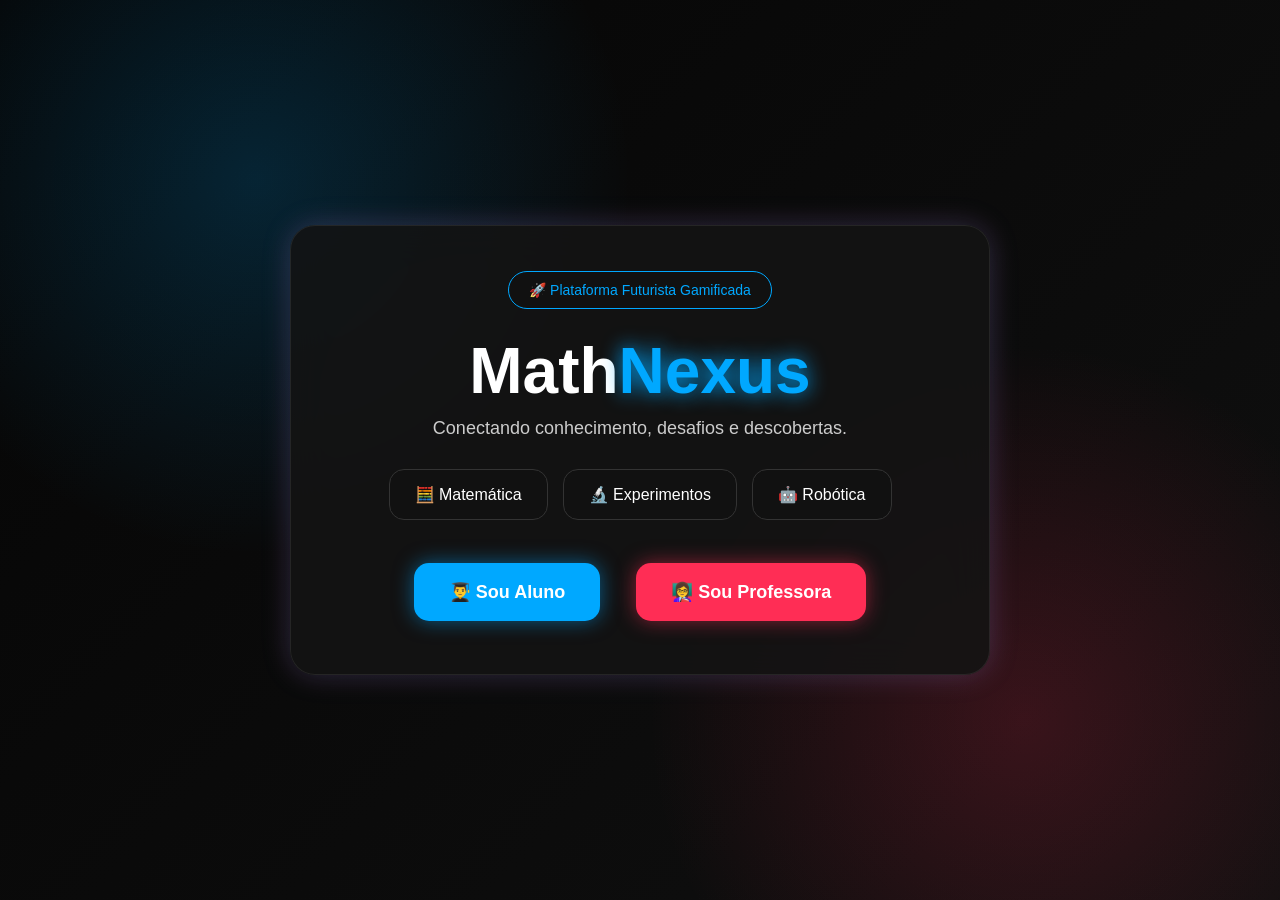
<file: index.html>
<!DOCTYPE html>
<html lang="pt-BR">
<head>
    <meta charset="UTF-8">
    <meta name="viewport" content="width=device-width, initial-scale=1.0">
    <title>MathNexus</title>

    <link rel="stylesheet" href="style.css">

    <meta name="theme-color" content="#050505">
</head>

<body>

    <div class="background"></div>

    <main class="container">

        <div class="card">

            <div class="badge">
                🚀 Plataforma Futurista Gamificada
            </div>

            <h1>
                Math<span>Nexus</span>
            </h1>

            <p class="subtitle">
                Conectando conhecimento,
                desafios e descobertas.
            </p>

            <div class="areas">

                <div class="area">
                    🧮 Matemática
                </div>

                <div class="area">
                    🔬 Experimentos
                </div>

                <div class="area">
                    🤖 Robótica
                </div>

            </div>

            <div class="buttons">

                <a href="aluno.html" class="btn aluno">
    👨‍🎓 Sou Aluno
</a>

<a href="professor-login.html" class="btn professor">
    👩‍🏫 Sou Professora
</a>

            </div>

        </div>

    </main>

</body>
</html>
</file>
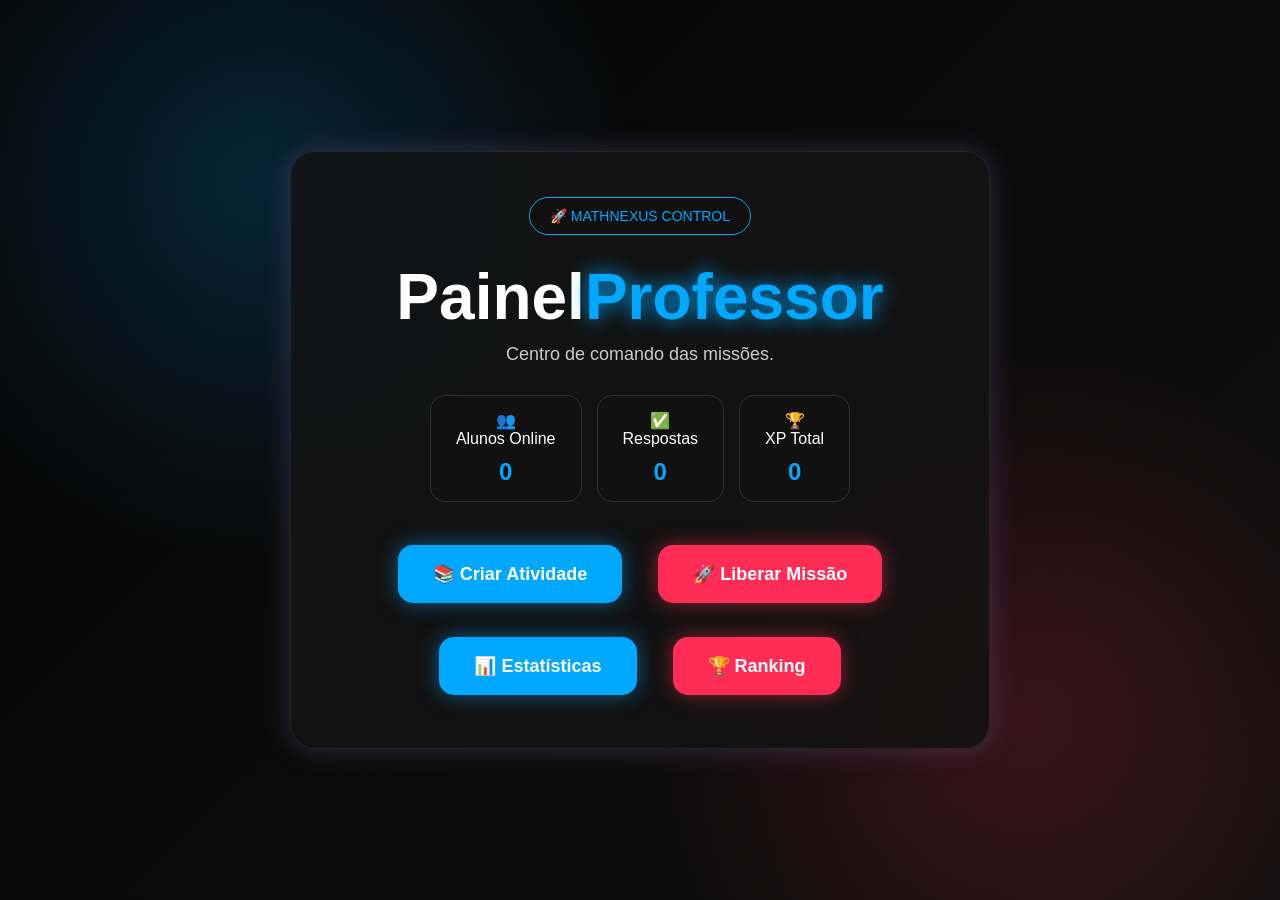
<file: painel-professor.html>
<!DOCTYPE html>
<html lang="pt-BR">
<head>
<meta charset="UTF-8">
<meta name="viewport" content="width=device-width, initial-scale=1.0">

<title>MathNexus Control</title>

<link rel="stylesheet" href="style.css">

</head>

<body>

<div class="background"></div>

<div class="container">

    <div class="card">

        <div class="badge">
            🚀 MATHNEXUS CONTROL
        </div>

        <h1>
            Painel<span>Professor</span>
        </h1>

        <p class="subtitle">
            Centro de comando das missões.
        </p>

        <div class="areas">

            <div class="area">
                👥
                <br>
                Alunos Online
                <br>
                <strong>0</strong>
            </div>

            <div class="area">
                ✅
                <br>
                Respostas
                <br>
                <strong>0</strong>
            </div>

            <div class="area">
                🏆
                <br>
                XP Total
                <br>
                <strong>0</strong>
            </div>

        </div>

        <div class="buttons">

          <a href="criar-atividade.html" class="btn aluno">
    📚 Criar Atividade
</a>
            <button class="btn professor">
                🚀 Liberar Missão
            </button>

        </div>

        <br>

        <div class="buttons">

            <button class="btn aluno">
                📊 Estatísticas
            </button>

            <button class="btn professor">
                🏆 Ranking
            </button>

        </div>

    </div>

</div>

</body>
</html>
</file>
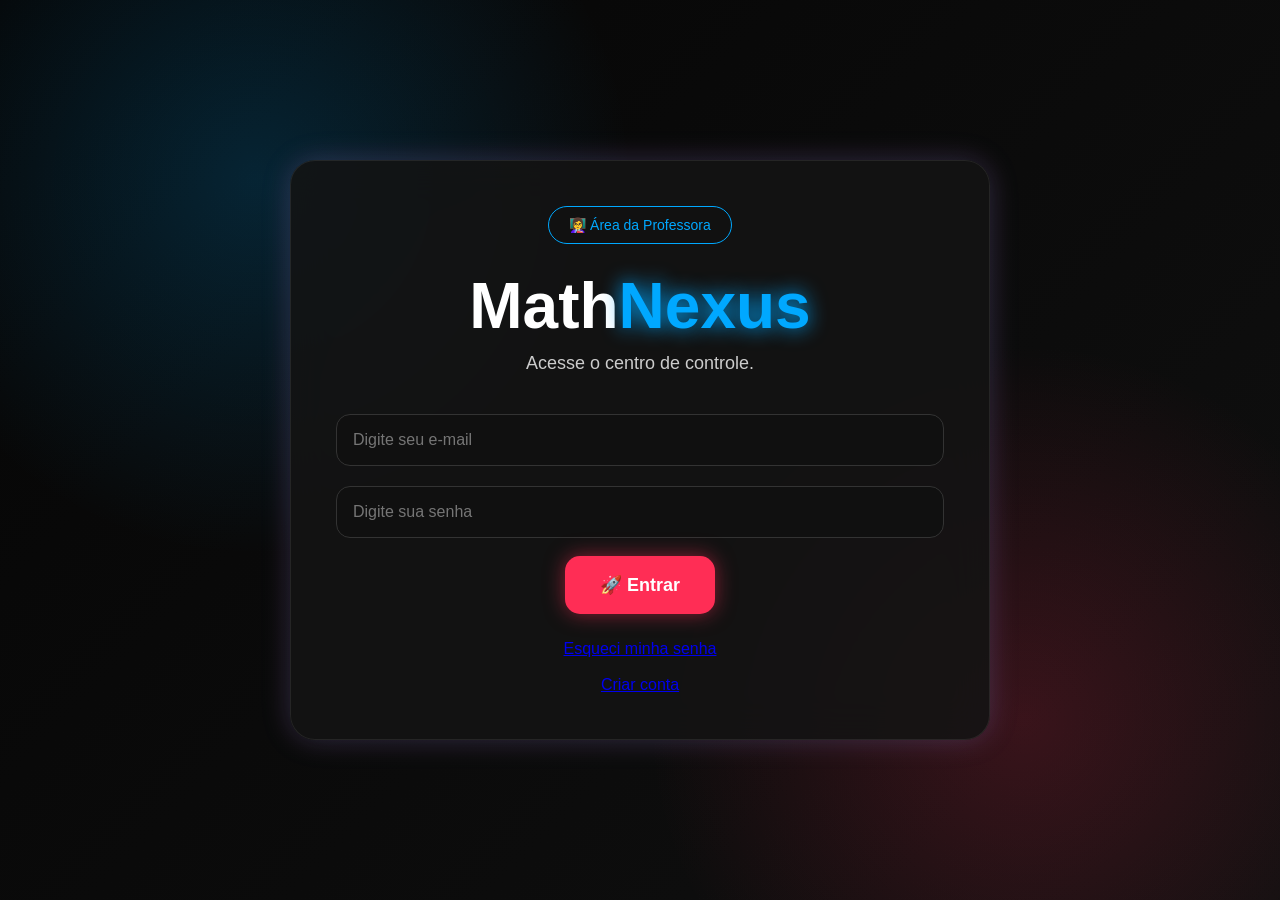
<file: professor-login.html>
<!DOCTYPE html>
<html lang="pt-BR">
<head>
<meta charset="UTF-8">
<meta name="viewport" content="width=device-width, initial-scale=1.0">

<title>MathNexus - Professora</title>

<link rel="stylesheet" href="style.css">

</head>

<body>

<div class="background"></div>

<div class="container">

    <div class="card">

        <div class="badge">
            👩‍🏫 Área da Professora
        </div>

        <h1>
            Math<span>Nexus</span>
        </h1>

        <p class="subtitle">
            Acesse o centro de controle.
        </p>

        <input
            type="email"
            class="campo"
            placeholder="Digite seu e-mail"
        >

        <input
            type="password"
            class="campo"
            placeholder="Digite sua senha"
        >

       <a href="painel-professor.html" class="btn professor">
    🚀 Entrar
</a>
        <br><br>

        <a href="#" class="link">
            Esqueci minha senha
        </a>

        <br><br>

        <a href="#" class="link">
            Criar conta
        </a>

    </div>

</div>

</body>
</html>
</file>
<file: style.css>
*{
    margin:0;
    padding:0;
    box-sizing:border-box;
    font-family:Arial, Helvetica, sans-serif;
}

body{
    background:#050505;
    color:white;
    min-height:100vh;
    overflow-x:hidden;
}

.background{
    position:fixed;
    width:100%;
    height:100%;
    background:
        radial-gradient(circle at 20% 20%, rgba(0,168,255,.18), transparent 30%),
        radial-gradient(circle at 80% 80%, rgba(255,45,85,.18), transparent 30%),
        linear-gradient(135deg, #050505, #101010);
    z-index:-1;
}

.container{
    display:flex;
    justify-content:center;
    align-items:center;
    min-height:100vh;
    padding:20px;
}

.card{
    width:100%;
    max-width:700px;
    background:rgba(20,20,20,.88);
    border:1px solid rgba(255,255,255,.08);
    border-radius:25px;
    padding:45px;
    backdrop-filter:blur(20px);
    box-shadow:
        0 0 30px rgba(0,168,255,.18),
        0 0 30px rgba(255,45,85,.18);
    text-align:center;
}

.badge{
    display:inline-block;
    background:#111;
    border:1px solid #00a8ff;
    color:#00a8ff;
    padding:10px 20px;
    border-radius:30px;
    margin-bottom:25px;
    font-size:14px;
}

h1{
    font-size:64px;
    font-weight:900;
    margin-bottom:10px;
}

h1 span{
    color:#00a8ff;
    text-shadow:0 0 20px #00a8ff;
}

.subtitle{
    color:#cccccc;
    font-size:18px;
    margin-bottom:30px;
}

.areas{
    display:flex;
    gap:15px;
    justify-content:center;
    flex-wrap:wrap;
    margin-bottom:35px;
}

.area{
    background:#111;
    border:1px solid #333;
    padding:15px 25px;
    border-radius:15px;
    transition:.3s;
}

.area:hover{
    border-color:#00a8ff;
    transform:translateY(-5px);
}

.buttons{
    display:flex;
    justify-content:center;
    gap:20px;
    flex-wrap:wrap;
}

.btn{
    border:none;
    padding:18px 35px;
    border-radius:15px;
    font-size:18px;
    font-weight:bold;
    cursor:pointer;
    transition:.3s;
    margin-top:20px;
}

.aluno{
    background:#00a8ff;
    color:white;
    box-shadow:0 0 20px rgba(0,168,255,.5);
}

.professor{
    background:#ff2d55;
    color:white;
    box-shadow:0 0 20px rgba(255,45,85,.5);
}

.btn:hover{
    transform:translateY(-5px) scale(1.03);
}

.campo{
    width:100%;
    padding:16px;
    margin:10px 0;
    border-radius:14px;
    border:1px solid #333;
    background:#101010;
    color:white;
    font-size:16px;
    outline:none;
}

.campo:focus{
    border-color:#00a8ff;
    box-shadow:0 0 15px rgba(0,168,255,.4);
}

.titulo{
    margin-top:25px;
    margin-bottom:15px;
    color:#ffffff;
}

.avatares{
    display:flex;
    justify-content:center;
    flex-wrap:wrap;
    gap:12px;
}

.avatar{
    width:55px;
    height:55px;
    border-radius:15px;
    border:1px solid #333;
    background:#111;
    font-size:26px;
    cursor:pointer;
    transition:.3s;
}

.avatar:hover,
.avatar.ativo{
    border-color:#00a8ff;
    transform:scale(1.1);
    box-shadow:0 0 15px rgba(0,168,255,.5);
}

.cores{
    display:flex;
    justify-content:center;
    gap:15px;
    margin-bottom:10px;
}

.cor{
    width:38px;
    height:38px;
    border-radius:50%;
    border:2px solid white;
    cursor:pointer;
    transition:.3s;
}

.cor:hover,
.cor.ativa{
    transform:scale(1.15);
    box-shadow:0 0 15px white;
}

.azul{ background:#00a8ff; }
.vermelho{ background:#ff2d55; }
.verde{ background:#00ff88; }
.amarelo{ background:#ffd500; }

@media(max-width:700px){
    h1{
        font-size:44px;
    }

    .card{
        padding:28px;
    }

    .buttons{
        flex-direction:column;
    }

    .btn{
        width:100%;
    }
}

a.btn{
    text-decoration:none;
    display:inline-block;
}

.area strong{
    display:block;
    margin-top:10px;
    font-size:24px;
    color:#00a8ff;
}

textarea{
    resize:none;
}

.btn{
    display:inline-block;
    text-decoration:none;
    margin:8px;
}
.alternativas{
    display:flex;
    flex-direction:column;
    gap:15px;
    margin:25px 0;
}

.alternativa{
    background:#111;
    color:white;
    border:2px solid #222;
    border-radius:15px;
    padding:18px;
    font-size:20px;
    cursor:pointer;
    transition:.3s;
    text-align:left;
}

.alternativa:hover{
    border-color:#00a8ff;
    box-shadow:0 0 15px rgba(0,168,255,.4);
    transform:translateY(-2px);
}

.alternativa.selecionada{
    background:#00a8ff;
    border-color:#00a8ff;
    color:white;
    box-shadow:0 0 20px rgba(0,168,255,.7);
}

.cardQuestao{
    margin-top:30px;
    padding:25px;
    background:#111;
    border:1px solid rgba(255,255,255,0.08);
    border-radius:20px;
}

.cardQuestao h2{
    color:white;
    margin-bottom:20px;
    text-align:center;
}

.perguntaQuestao{
    min-height:120px;
    resize:vertical;
}

.dashboard{
    min-height:100vh;
    padding:20px 40px;
    color:white;
}

.dashboard-header{
    display:flex;
    justify-content:space-between;
    align-items:center;
    margin-bottom:30px;
}

.dashboard h1{
    font-size:48px;
    margin-top:10px;
}

.painel-busca{
    display:flex;
    gap:15px;
    margin-bottom:30px;
}

.painel-busca .campo{
    margin:0;
}

.cards-resumo{
    display:grid;
    grid-template-columns:repeat(3, 1fr);
    gap:20px;
    margin-bottom:40px;
}

.resumo-card{
    background:rgba(20,20,20,.9);
    border:1px solid rgba(255,255,255,.08);
    border-radius:22px;

    padding:18px;
    min-height:120px;

    box-shadow:
        0 0 25px rgba(0,168,255,.12);

    display:flex;
    flex-direction:column;
    justify-content:center;
}
.resumo-card span{
    font-size:34px;
}

.resumo-card p{
    color:#ccc;
    margin:10px 0;
}

.resumo-card strong{
    font-size:30px;
    color:#00a8ff;
}

.secao-titulo{
    margin-bottom:20px;
    color:white;
}

.respostas-grid{
    display:grid;
    grid-template-columns:repeat(auto-fit, minmax(240px, 1fr));
    gap:20px;
}

.aluno-card{
    background:rgba(17,17,17,.95);
    border:1px solid rgba(0,168,255,.35);
    border-radius:22px;
    padding:22px;
    box-shadow:0 0 22px rgba(0,168,255,.15);
}

.aluno-card h2{
    font-size:26px;
    margin-bottom:15px;
}

.aluno-card p{
    color:#ddd;
    margin:8px 0;
}

@media(max-width:700px){
    .dashboard{
        padding:20px;
    }

    .dashboard h1{
        font-size:38px;
    }

    .painel-busca{
        flex-direction:column;
    }

    .cards-resumo{
        grid-template-columns:1fr;
    }
}

/* ===== CARDS DE RESPOSTAS ===== */

#painelRespostas{
    display: grid;
    grid-template-columns:
        repeat(auto-fill, minmax(280px, 1fr));

    gap: 20px;
    margin-top: 30px;
}

.cardResposta{
    background: rgba(20,20,20,.9);
    border: 1px solid rgba(0,170,255,.25);
    border-radius: 20px;

    padding: 25px;

    display: flex;
    flex-direction: column;
    align-items: center;

    transition: .3s;
}

.cardResposta:hover{
    transform: translateY(-5px);
    box-shadow: 0 0 25px rgba(0,170,255,.4);
}

.avatarPainel{
    font-size: 48px;
    margin-bottom: 10px;
}

.cardResposta h2{
    color: white;
    margin: 0;
}

.turmaPainel{
    color: #888;
    margin-top: 8px;
}

.respostaPainel{
    margin-top: 20px;
    font-size: 34px;
    font-weight: bold;
    color: #00aaff;
}

.podio{
    display:grid;
    grid-template-columns:repeat(3, 1fr);
    gap:20px;
    margin:30px 0;
}

.podio-card{
    background:rgba(20,20,20,.95);
    border:1px solid rgba(0,170,255,.35);
    border-radius:22px;
    padding:25px;
    text-align:center;
    box-shadow:0 0 25px rgba(0,170,255,.18);
}

.podio-card.primeiro{
    transform:scale(1.05);
    border-color:gold;
}

.podio-card .medalha{
    font-size:42px;
}

.podio-card h2{
    margin:10px 0;
}

.podio-card strong{
    font-size:28px;
    color:#00aaff;
}

.resultado-container{
    min-height:100vh;
    padding:40px 20px;
    display:flex;
    justify-content:center;
}

.resultado-card{
    width:min(950px, 100%);
    background:rgba(18,18,18,.96);
    border:1px solid rgba(0,170,255,.25);
    border-radius:28px;
    padding:40px;
    color:white;
    box-shadow:0 0 40px rgba(0,170,255,.15);
    text-align:center;
}

.resultado-card h1{
    font-size:52px;
    margin:25px 0 10px;
}

.resultado-card h1 span{
    color:#00aaff;
}

.resultado-avatar{
    font-size:70px;
    margin-top:30px;
}

.resultado-resumo{
    display:grid;
    grid-template-columns:repeat(3, 1fr);
    gap:20px;
    margin:35px 0;
}

.resultado-item{
    background:#111;
    border:1px solid rgba(255,255,255,.08);
    border-radius:20px;
    padding:22px;
}

.resultado-item span{
    font-size:34px;
}

.resultado-item p{
    color:#aaa;
    margin:10px 0;
}

.resultado-item strong{
    color:#00aaff;
    font-size:30px;
}

.barra-resultado{
    width:100%;
    height:16px;
    background:#111;
    border-radius:20px;
    overflow:hidden;
    margin-bottom:35px;
}

#barraResultado{
    width:0;
    height:100%;
    background:#00aaff;
    transition:.5s;
}

.resultado-titulo{
    text-align:left;
    margin-bottom:20px;
}

.resultado-questao{
    display:grid;
    grid-template-columns:1.3fr 1fr;
    gap:20px;
    text-align:left;
    padding:20px;
    margin-bottom:15px;
    border-radius:18px;
    background:#111;
}

.resultado-correto{
    border-left:5px solid #21d07a;
}

.resultado-errado{
    border-left:5px solid #ff405f;
}

.resultado-questao p{
    margin-top:8px;
    color:#ccc;
}

.resultado-botao{
    display:inline-block;
    text-decoration:none;
    margin-top:25px;
}

@media(max-width:700px){
    .resultado-card{
        padding:25px;
    }

    .resultado-card h1{
        font-size:38px;
    }

    .resultado-resumo{
        grid-template-columns:1fr;
    }

    .resultado-questao{
        grid-template-columns:1fr;
    }
}

/* =========================
   RESULTADO DA MISSÃO
========================= */

.resultado-container{
    min-height:100vh;
    padding:40px 20px;
    display:flex;
    justify-content:center;
}

.resultado-card{
    width:min(950px, 100%);
    background:rgba(18,18,18,.96);
    border:1px solid rgba(0,170,255,.25);
    border-radius:28px;
    padding:40px;
    color:white;
    text-align:center;
    box-shadow:0 0 40px rgba(0,170,255,.15);
}

.resultado-card h1{
    font-size:52px;
    margin:25px 0 10px;
}

.resultado-card h1 span{
    color:#00aaff;
}

.resultado-desempenho{
    font-size:75px;
    margin-top:28px;
    animation:aparecerTrofeu .6s ease;
}

@keyframes aparecerTrofeu{
    from{
        opacity:0;
        transform:scale(.4);
    }

    to{
        opacity:1;
        transform:scale(1);
    }
}

.mensagem-desempenho{
    color:#bbb;
    max-width:600px;
    margin:8px auto 20px;
    line-height:1.5;
}

.resultado-avatar{
    font-size:62px;
    margin-top:20px;
}

.resultado-resumo{
    display:grid;
    grid-template-columns:repeat(3,1fr);
    gap:20px;
    margin:35px 0;
}

.resultado-item{
    background:#111;
    border:1px solid rgba(255,255,255,.08);
    border-radius:20px;
    padding:22px;
}

.resultado-item span{
    font-size:34px;
}

.resultado-item p{
    color:#aaa;
    margin:10px 0;
}

.resultado-item strong{
    color:#00aaff;
    font-size:30px;
}

.barra-resultado{
    width:100%;
    height:16px;
    background:#111;
    border-radius:20px;
    overflow:hidden;
    margin-bottom:15px;
}

#barraResultado{
    width:0;
    height:100%;
    transition:width .8s ease;
}

.mensagem-pontos{
    color:#bbb;
    margin-bottom:35px;
}

.resultado-titulo{
    text-align:left;
    margin-bottom:20px;
}

.resultado-questao{
    display:grid;
    grid-template-columns:1.3fr 1fr;
    gap:25px;
    text-align:left;
    padding:22px;
    margin-bottom:16px;
    border-radius:18px;
    background:#111;
}

.resultado-correto{
    border-left:5px solid #21d07a;
}

.resultado-errado{
    border-left:5px solid #ff405f;
}

.resultado-questao p{
    margin-top:8px;
    color:#ccc;
}

.resultado-questao-respostas{
    display:flex;
    flex-direction:column;
    justify-content:center;
    gap:12px;
}

.resultado-questao-respostas p{
    display:flex;
    flex-direction:column;
    gap:5px;
}

.resultado-questao-respostas span{
    color:#888;
    font-size:14px;
}

.resultado-questao-respostas strong{
    color:white;
    font-size:19px;
}

.resposta-confirmada{
    color:#21d07a !important;
    font-weight:bold;
}

.resultado-acoes{
    display:flex;
    justify-content:center;
    flex-wrap:wrap;
    gap:15px;
    margin-top:30px;
}

.resultado-botao{
    display:inline-flex;
    align-items:center;
    justify-content:center;
    text-decoration:none;
}

.resultado-vazio{
    background:#111;
    border-radius:18px;
    padding:25px;
    color:#aaa;
}

@media(max-width:700px){

    .resultado-card{
        padding:25px;
    }

    .resultado-card h1{
        font-size:38px;
    }

    .resultado-resumo{
        grid-template-columns:1fr;
    }

    .resultado-questao{
        grid-template-columns:1fr;
    }

    .resultado-acoes{
        flex-direction:column;
    }

    .resultado-botao{
        width:100%;
    }
}

/* DESTAQUE DA NOTA */

.resultado-nota-destaque{
    position:relative;
    transform:scale(1.04);
}

.resultado-nota-destaque strong{
    font-size:46px;
}

.nota-excelente{
    border-color:rgba(33,208,122,.7);
    box-shadow:0 0 25px rgba(33,208,122,.2);
}

.nota-excelente strong{
    color:#21d07a;
}

.nota-boa{
    border-color:rgba(255,211,61,.7);
    box-shadow:0 0 25px rgba(255,211,61,.18);
}

.nota-boa strong{
    color:#ffd33d;
}

.nota-regular{
    border-color:rgba(255,159,67,.7);
    box-shadow:0 0 25px rgba(255,159,67,.2);
}

.nota-regular strong{
    color:#ff9f43;
}

.nota-baixa{
    border-color:rgba(255,64,95,.7);
    box-shadow:0 0 25px rgba(255,64,95,.2);
}

.nota-baixa strong{
    color:#ff405f;
}

/* BARRA COM PORCENTAGEM */

.barra-resultado{
    height:24px;
}

#barraResultado{
    width:0;
    height:100%;
    display:flex;
    align-items:center;
    justify-content:flex-end;
    border-radius:20px;
    overflow:hidden;
    transition:width 1s ease;
}

#textoBarra{
    padding:0 10px;
    color:white;
    font-size:13px;
    font-weight:bold;
    white-space:nowrap;
}

/* QUESTÕES */

.resultado-questao-pergunta h3{
    margin-top:12px;
    color:white;
    font-size:20px;
    line-height:1.4;
}

.numero-questao{
    font-size:17px;
}

.bloco-resposta{
    display:flex;
    flex-direction:column;
    gap:5px;
    padding:12px 15px;
    background:rgba(255,255,255,.025);
    border-radius:12px;
}

.bloco-resposta span{
    color:#888;
    font-size:14px;
}

.bloco-resposta strong{
    color:white;
    font-size:20px;
}

.resposta-certa{
    background:rgba(33,208,122,.08);
    border:1px solid rgba(33,208,122,.25);
}

.resposta-certa strong{
    color:#21d07a;
}

.resposta-confirmada{
    padding:12px 15px;
    color:#21d07a;
    background:rgba(33,208,122,.08);
    border-radius:12px;
    font-weight:bold;
}

/* ANIMAÇÃO DOS CARDS */

.resultado-item{
    animation:subirCard .6s ease both;
}

.resultado-item:nth-child(2){
    animation-delay:.12s;
}

.resultado-item:nth-child(3){
    animation-delay:.24s;
}

@keyframes subirCard{
    from{
        opacity:0;
        transform:translateY(25px);
    }

    to{
        opacity:1;
        transform:translateY(0);
    }
}

/* =========================
   DASHBOARD PEDAGÓGICO
========================= */

.painel-identificacao{
    display:flex;
    flex-wrap:wrap;
    align-items:center;
    gap:12px;
    margin-bottom:25px;
    padding:16px 20px;
    background:rgba(15,15,15,.9);
    border:1px solid rgba(0,170,255,.2);
    border-radius:18px;
    color:#bbb;
}

.painel-identificacao strong{
    color:white;
    margin-right:auto;
}

.painel-identificacao span{
    background:#111;
    padding:8px 12px;
    border-radius:10px;
}

.cards-estatisticas{
    display:grid;
    grid-template-columns:
        repeat(auto-fit,minmax(180px,1fr));
    gap:18px;
    margin-bottom:35px;
}

.estatistica-card{
    background:rgba(17,17,17,.96);
    border:1px solid rgba(255,255,255,.08);
    border-radius:20px;
    padding:22px;
    min-height:145px;
    display:flex;
    flex-direction:column;
    justify-content:center;
    box-shadow:0 0 22px rgba(0,170,255,.08);
}

.estatistica-icone{
    font-size:32px;
}

.estatistica-card p{
    margin:10px 0;
    color:#aaa;
}

.estatistica-card strong{
    color:#00aaff;
    font-size:29px;
}

.destaque-alerta strong{
    color:#ff9f43;
}

.secao-dashboard{
    margin-top:42px;
}

.titulo-secao-dashboard{
    display:flex;
    justify-content:space-between;
    align-items:end;
    gap:20px;
    margin-bottom:20px;
}

.titulo-secao-dashboard h2{
    margin-bottom:6px;
}

.titulo-secao-dashboard p{
    color:#999;
}

.contador-respostas{
    background:#111;
    padding:12px 16px;
    border-radius:14px;
    color:#aaa;
}

.contador-respostas strong{
    color:#00aaff;
}

.podio-percentual{
    display:block;
    margin-top:10px;
    color:#aaa;
    font-size:14px;
}

.podio-avatar{
    font-size:42px;
    margin:10px 0;
}

.desempenho-questoes{
    display:grid;
    gap:16px;
}

.questao-estatistica{
    background:#111;
    border:1px solid rgba(255,255,255,.07);
    border-radius:18px;
    padding:20px;
}

.questao-estatistica-topo{
    display:flex;
    justify-content:space-between;
    align-items:flex-start;
    gap:20px;
}

.questao-estatistica-topo p{
    color:#aaa;
    margin-top:6px;
}

.questao-estatistica-topo span{
    min-width:64px;
    padding:8px;
    border-radius:12px;
    text-align:center;
    font-weight:bold;
}

.barra-estatistica{
    height:12px;
    margin:16px 0 10px;
    background:#090909;
    border-radius:20px;
    overflow:hidden;
}

.barra-estatistica div{
    height:100%;
    border-radius:20px;
    transition:width .7s ease;
}

.desempenho-alto{
    background:#21d07a;
    color:white;
}

.desempenho-medio{
    background:#ff9f43;
    color:white;
}

.desempenho-baixo{
    background:#ff405f;
    color:white;
}

.questao-estatistica small{
    color:#777;
}

.cardResposta{
    position:relative;
}

.posicao-ranking{
    position:absolute;
    top:16px;
    right:16px;
    padding:7px 10px;
    background:#090909;
    border-radius:10px;
    color:#aaa;
    font-weight:bold;
}

.nota-painel{
    margin-top:18px;
    padding:10px 16px;
    border-radius:12px;
    font-size:25px;
    font-weight:bold;
}

.nota-alta{
    color:#21d07a;
    background:rgba(33,208,122,.08);
}

.nota-media{
    color:#ff9f43;
    background:rgba(255,159,67,.08);
}

.nota-baixa-painel{
    color:#ff405f;
    background:rgba(255,64,95,.08);
}

.resumo-aluno-painel{
    display:flex;
    justify-content:center;
    gap:15px;
    margin-top:14px;
    color:#bbb;
}

.respostas-aluno-painel{
    width:100%;
    margin-top:18px;
    padding-top:15px;
    border-top:1px solid rgba(255,255,255,.07);
}

.resposta-individual{
    margin:8px 0;
    color:#ccc;
    text-align:left;
}

@media(max-width:700px){

    .titulo-secao-dashboard{
        flex-direction:column;
        align-items:flex-start;
    }

    .painel-identificacao{
        flex-direction:column;
        align-items:flex-start;
    }

    .questao-estatistica-topo{
        flex-direction:column;
    }
}
</file>
